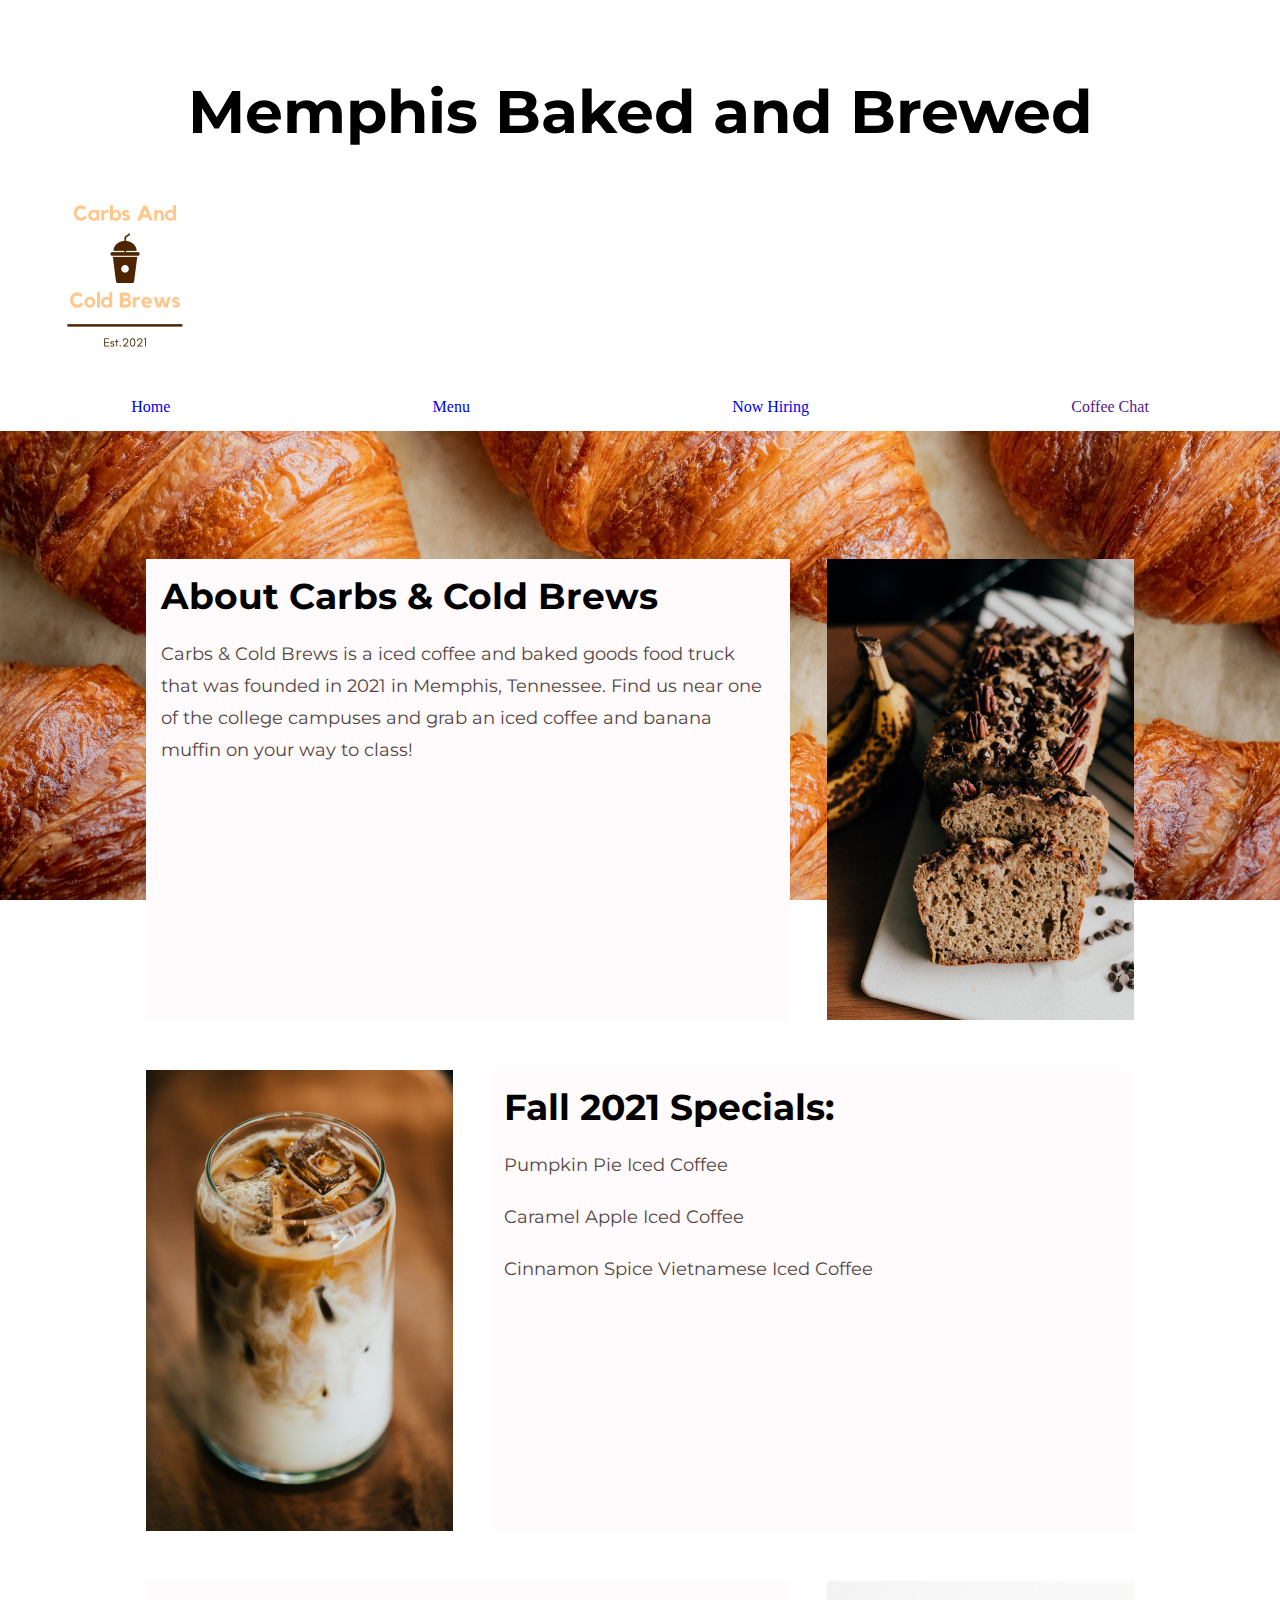
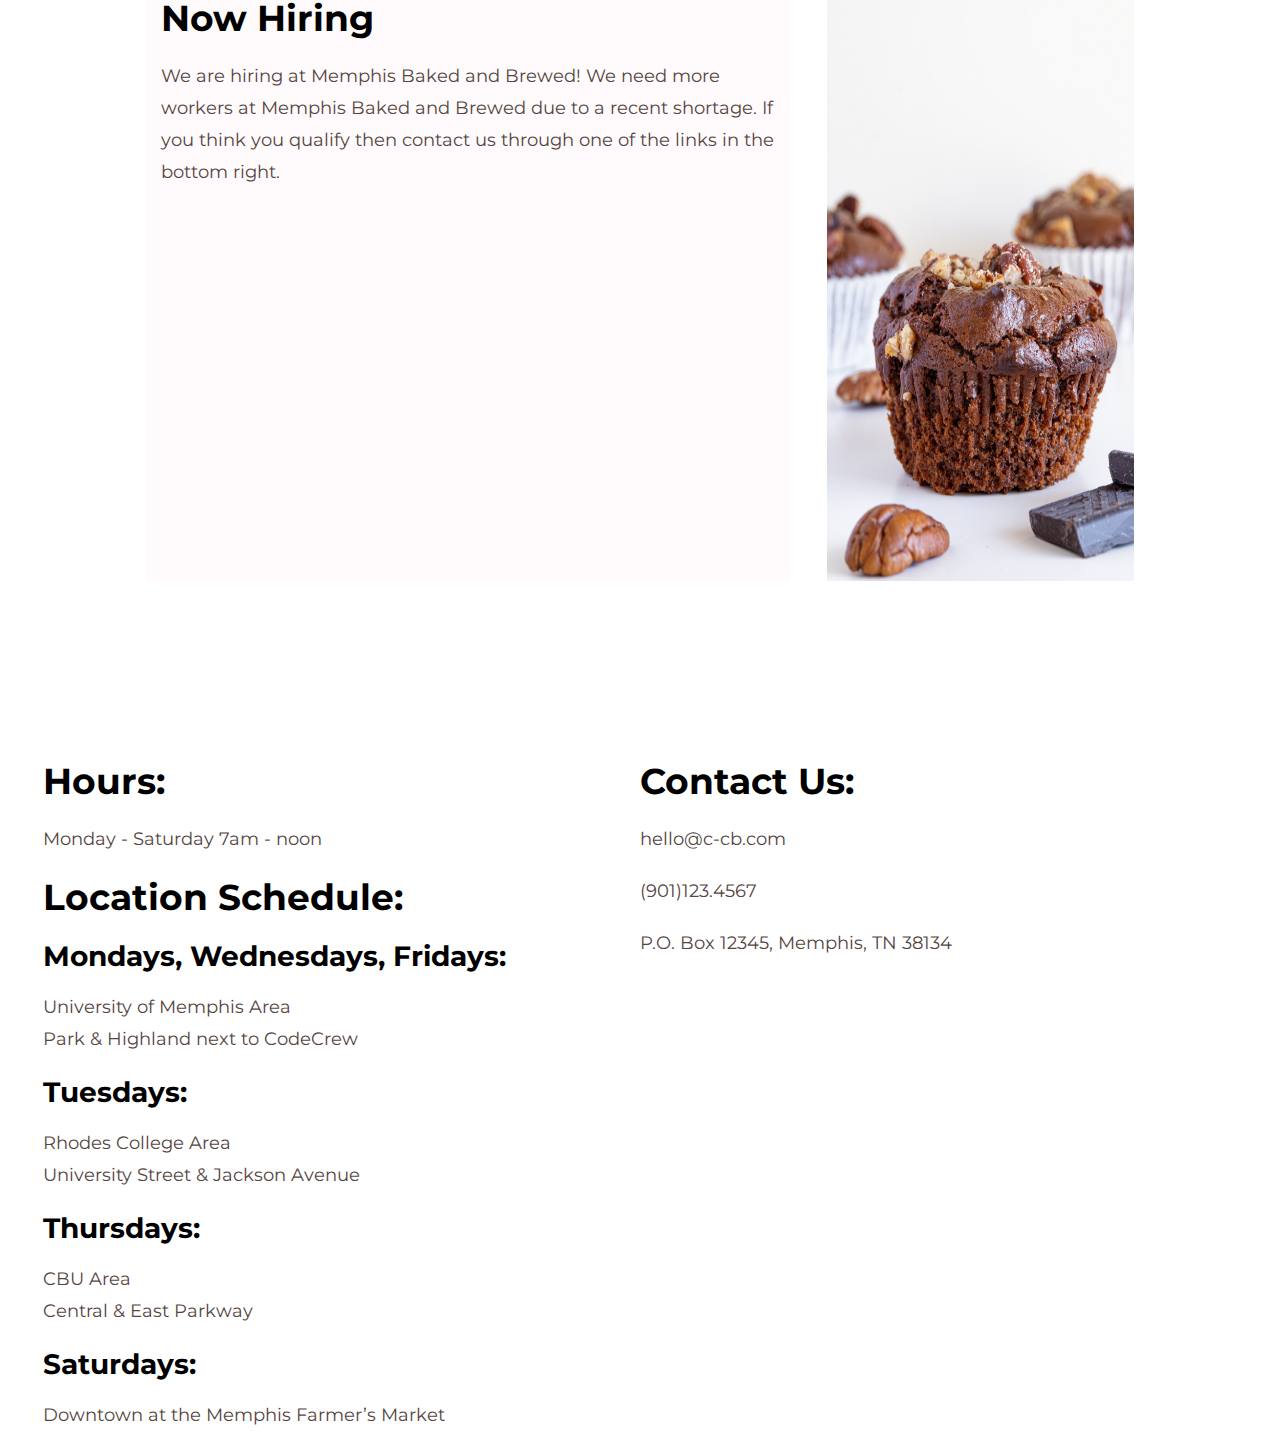
<file: index.html>
<!DOCTYPE html>
<html>
<head>
	<meta charset="utf-8">
	<title>Carbs & Cold Brews</title>
	<link rel="preconnect" href="https://fonts.googleapis.com">
<link rel="preconnect" href="https://fonts.gstatic.com" crossorigin>
<link href="https://fonts.googleapis.com/css2?family=Lato:wght@300&family=Montserrat:wght@200;300;700&display=swap" rel="stylesheet">
	<link rel="stylesheet" type="text/css" href="style.css">
</head>
<body>
	
	<header>
		<h1>Memphis Baked and Brewed</h1>
		<img src="logo.png" class="logo">
		<nav>
			<ul class="main-nav">
				<li><a href="index.html">Home</a></li>
				<li><a href="menu.html">Menu</a></li>
				<li><a href="nowhiring.html">Now Hiring</a></li>
				<li><a href="">Coffee Chat</a></li>
			</ul>
		</nav>
	</header>

	

	<section class="about">
		<div class="row">
			<div class="text">
				<h2>About Carbs & Cold Brews</h2>
				<p>Carbs & Cold Brews is a iced coffee and baked goods food truck that was founded in 2021 in Memphis, Tennessee. Find us near one of the college campuses and grab an iced coffee and banana muffin on your way to class!</p>
			</div>
			<img src="brownie.jpg" class="brownie">
		</div>


		<div class="row">
			<img src="iced-coffee.jpg" class="">
			<div class="text">
				<h2>Fall 2021 Specials:</h2>
				<p>Pumpkin Pie Iced Coffee</p>
				<p>Caramel Apple Iced Coffee</p>
				<p>Cinnamon Spice Vietnamese Iced Coffee</p>
			</div>
		</div>


		<div class="row">
			<div class="text">
				<h2>Now Hiring</h2>
				<p>We are hiring at Memphis Baked and Brewed! We need more workers at Memphis Baked and Brewed due to a recent shortage. If you think you qualify then contact us through one of the links in the bottom right.</p>
			</div>
			<img src="muffin.jpg" class="muffin">
		</div>
	</section>











	<footer>	

		<div class="hours">
			<h2>Hours:</h2> 
			<p>Monday - Saturday 7am - noon</p>

			<h2>Location Schedule:</h2>
			<h3>Mondays, Wednesdays, Fridays:</h3>

			<p>University of Memphis Area<br>
			Park & Highland next to CodeCrew</p>

			<h3>Tuesdays:</h3>
			<p>Rhodes College Area<br>
			University Street & Jackson Avenue</p>

			<h3>Thursdays:</h3>
			<p>CBU Area<br>
			Central & East Parkway</p>

			<h3>Saturdays:</h3> 
			<p>Downtown at the Memphis Farmer’s Market</p>
		</div>

		<div class="contact">
			<h2>Contact Us:</h2>
			<p>hello@c-cb.com</p>

			<p>(901)123.4567</p>

			<p>P.O. Box 12345, Memphis, TN 38134</p>
		</div>

		<div class="social">
			
		</div>
		
	</footer>
</body>
</html>
</file>
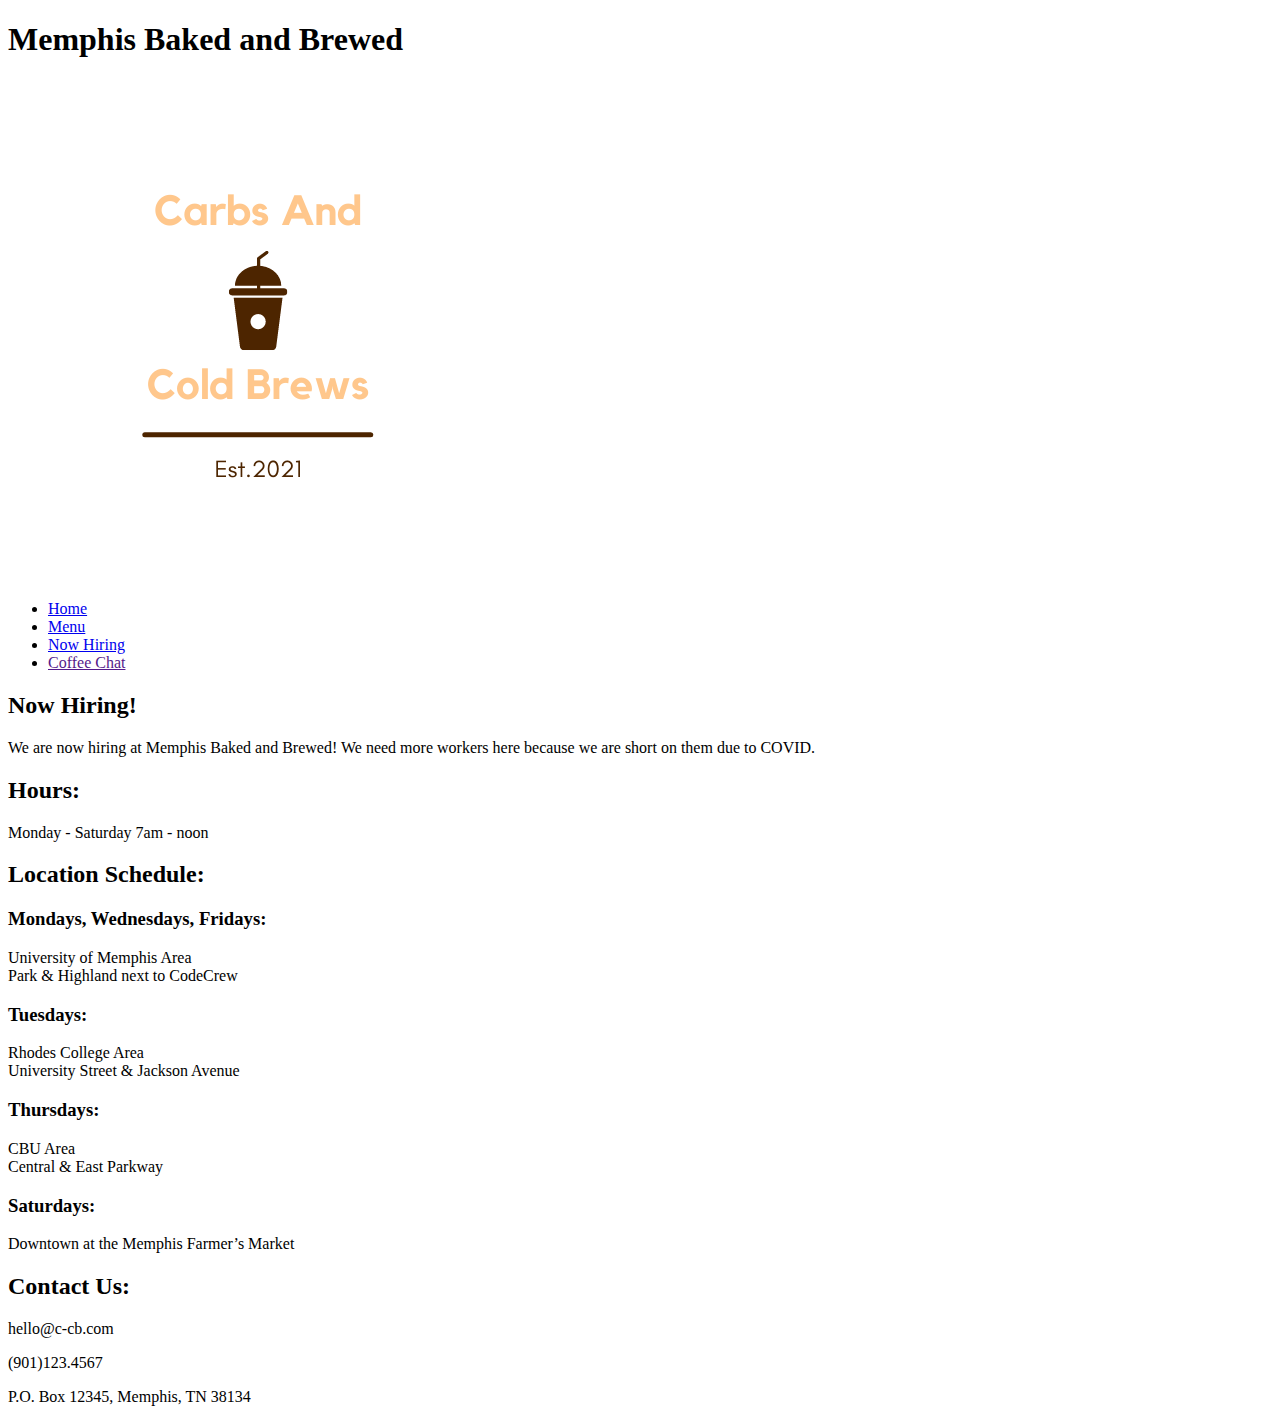
<file: nowhiring.html>
<!DOCTYPE html>
<html>
<head>
	<meta charset="utf-8">
	<meta name="viewport" content="width=device-width, initial-scale=1">
	<title>Now Hiring</title>
	<link rel="preconnect" href="https://fonts.googleapis.com">
	<link rel="preconnect" href="https://fonts.gstatic.com" crossorigin>
	<link href="https://fonts.googleapis.com/css2?family=Lato:wght@300&family=Montserrat:wght@200;300;700&display=swap" rel="stylesheet">
</head>
<body>
		<header>
		<h1>Memphis Baked and Brewed</h1>
		<img src="logo.png" class="logo">
		<nav>
			<ul class="main-nav">
				<li><a href="index.html">Home</a></li>
				<li><a href="menu.html">Menu</a></li>
				<li><a href="nowhiring.html">Now Hiring</a></li>
				<li><a href="">Coffee Chat</a></li>
			</ul>
		</nav>
	</header>
	<section class="about">
		<div class="">
		<h2>Now Hiring!</h2>
		<p>We are now hiring at Memphis Baked and Brewed! We need more workers here because we are short on them due to COVID.</p>
	</div>





















	<footer>	

		<div class="hours">
			<h2>Hours:</h2> 
			<p>Monday - Saturday 7am - noon</p>

			<h2>Location Schedule:</h2>
			<h3>Mondays, Wednesdays, Fridays:</h3>

			<p>University of Memphis Area<br>
			Park & Highland next to CodeCrew</p>

			<h3>Tuesdays:</h3>
			<p>Rhodes College Area<br>
			University Street & Jackson Avenue</p>

			<h3>Thursdays:</h3>
			<p>CBU Area<br>
			Central & East Parkway</p>

			<h3>Saturdays:</h3> 
			<p>Downtown at the Memphis Farmer’s Market</p>
		</div>

		<div class="contact">
			<h2>Contact Us:</h2>
			<p>hello@c-cb.com</p>

			<p>(901)123.4567</p>

			<p>P.O. Box 12345, Memphis, TN 38134</p>
		</div>

		<div class="social">
			
		</div>
		
	</footer>
</body>
</html>
</file>
<file: style.css>
/* Helper Styles: Do not Delete */
body {
	margin:  0;
	padding:  0;
	box-sizing:  border-box;
}

/* Put your CSS Styles Below this Line */
/*font-family: 'Montserrat', sans-serif;*/

h1 {
	font-family: 'Montserrat', sans-serif;
	font-size:  60px;
	text-align: center;
	margin:  75px 0 0 0;
	color:  ;
	border: 30px;
}

h2 {
	font-family: 'Montserrat', sans-serif;
	color:  ;
	font-size:  36px;
	margin:  0 0 20px 0;
}

h3 {
	font-family: 'Montserrat', sans-serif;
	color:  ;
	font-size:  28px;
	margin:  0 0 10px 0;
}

h4 {
	font-family: 'Montserrat', sans-serif;
	color:  ;
	font-size:  28px;
	margin:  0 0 10px 0;
}

h5 {
	font-family: 'Montserrat', sans-serif;
	color:  ;
	font-size:  28px;
	margin:  0 0 10px 0;
}

h6 {
	font-family: 'Montserrat', sans-serif;
	color:  ;
	font-size:  28px;
	margin:  0 0 10px 0;
}

p {
	font-family: 'Montserrat', sans-serif;
	font-size:  18px;
	line-height:  32px;
	color:  #544541;
	margin-bottom:  20px;
}
.top-right{
	font-size: 28px;
	font-family:  'Montserrat', sans-serif;
	line-height: 32px;
}

section.about {
	background-image: url("background.jpg");
 	background-size:  cover;
 	background-attachment: fixed;
 	padding: 10%;
 }
 .row {
 	display: flex;
 	justify-content: space-around;
 	margin-bottom: 50px;
 }
.text {
	font-size: 25px;
	padding: 15px;
	font-family: 'Montserrat', sans-serif;
	background-color: #FFFAFB;	
	width: 60%;
}

section.about img, section.staff {
	width: 30%;
}

section.staff {
	background-image: url("work.jpg");
 	background-size:  cover;
 	background-attachment: fixed;
 	display: flex;
 	justify-content: space-around;
 	padding: 10%;
}

body {
	background-color: white;
}
.beans {
	width: 50px;
	height: 50px;
}
.muffin {
	width: px;
	height: 600px;
}

footer {
	display: flex;
	flex-wrap:  wrap;
	justify-content: space-around;
}
footer .hours {
	width: 40%;
}
footer .contact {
	width: 40%;
}
.logo {
	width: 250px;
	height: 250px;
	display: flex;
}
.main-nav {
	display: flex;
	list-style: none;
	justify-content: space-around;
	margin: 0 0 15px 0;
	padding: 0;
}

.main-nav li {

}

.main-nav li a {
	text-decoration: none;
	color:  ;
	border-width: ;
	text
}
</file>
